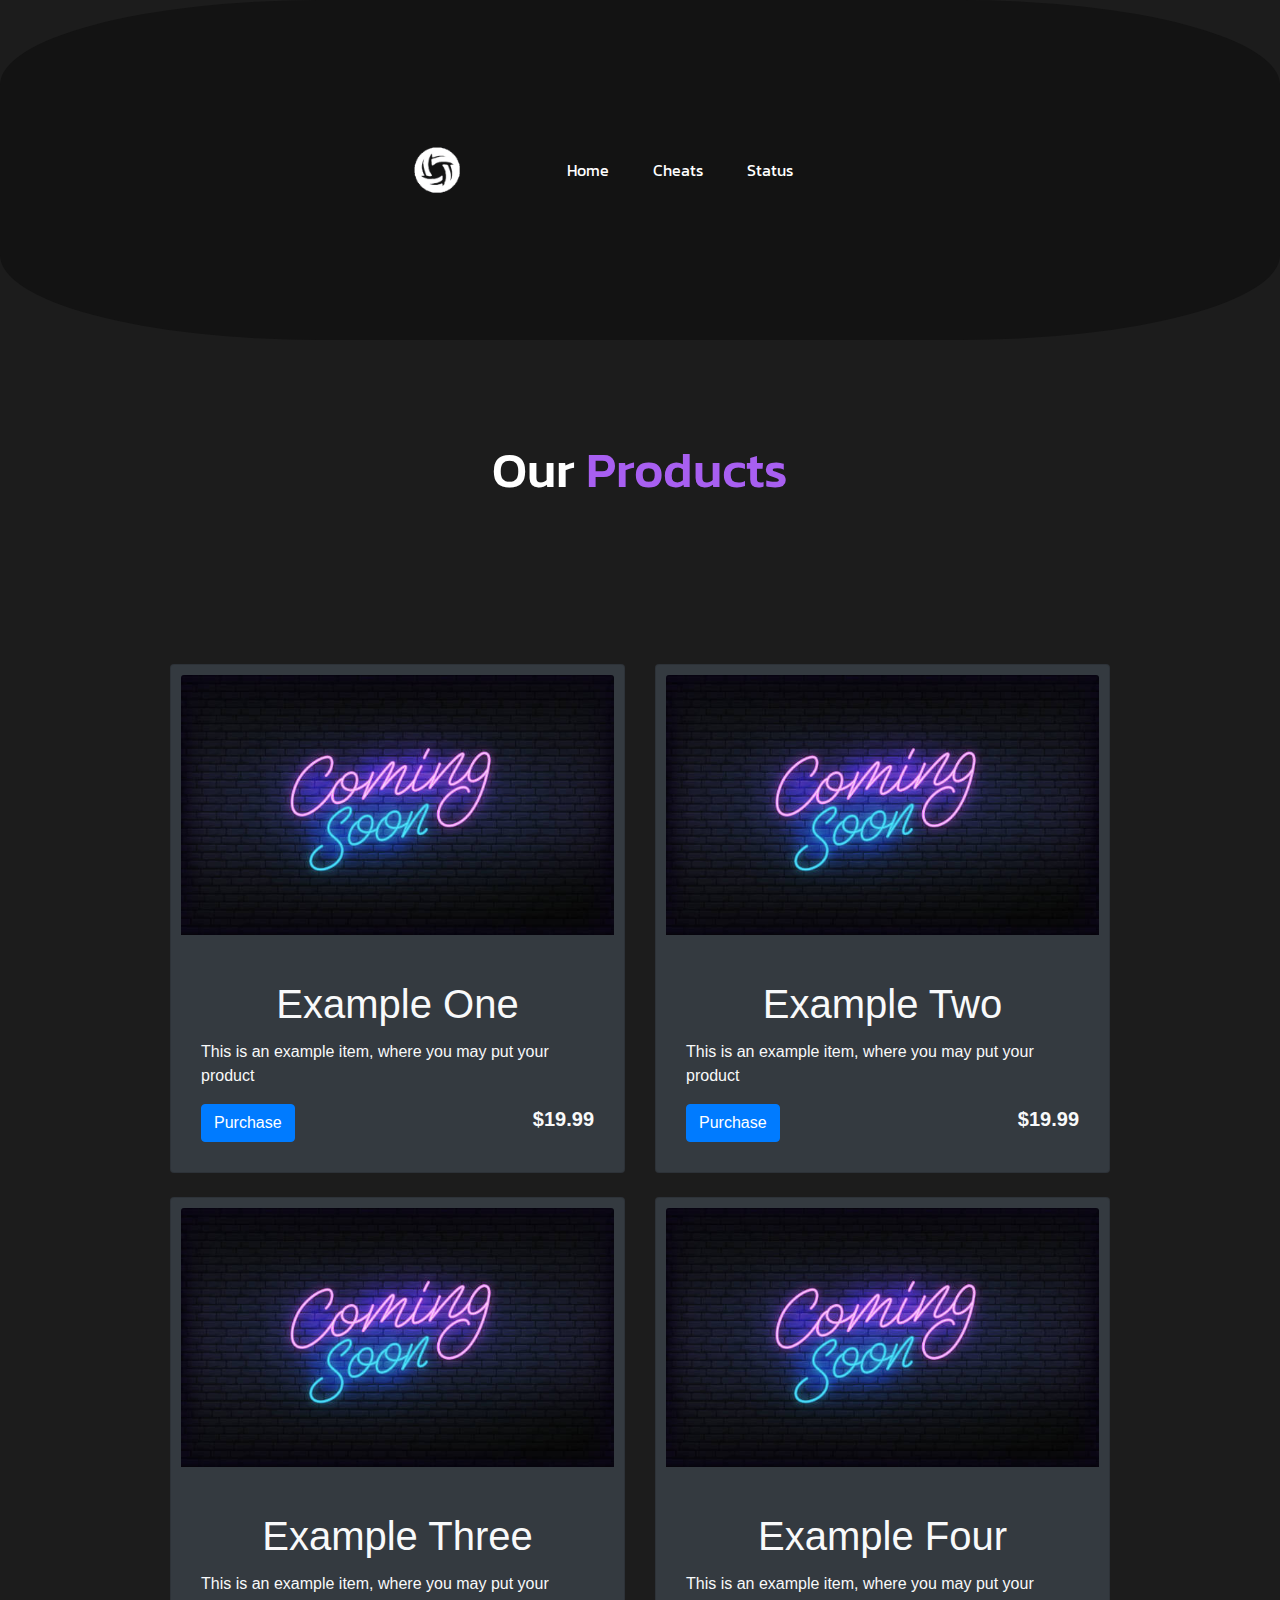
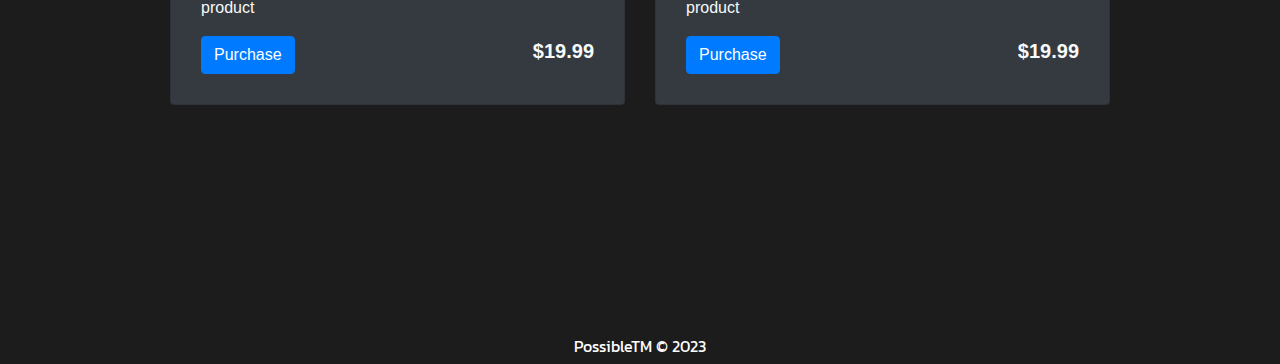
<file: Pages/cheats.html>
<!DOCTYPE html>
<html>
    <head>
        <link rel="stylesheet" href="../styles.css">
        <link rel="stylesheet" href="styles/cheats.css">
        <link rel="preconnect" href="https://fonts.googleapis.com">
        <link rel="preconnect" href="https://fonts.gstatic.com" crossorigin>
        <link href="https://fonts.googleapis.com/css2?family=Kanit:wght@600&display=swap" rel="stylesheet">        
        <link rel="stylesheet" href="https://cdnjs.cloudflare.com/ajax/libs/font-awesome/6.4.0/css/all.min.css" integrity="sha512-iecdLmaskl7CVkqkXNQ/ZH/XLlvWZOJyj7Yy7tcenmpD1ypASozpmT/E0iPtmFIB46ZmdtAc9eNBvH0H/ZpiBw==" crossorigin="anonymous" referrerpolicy="no-referrer" />
    
        <link rel="stylesheet" href="https://maxcdn.bootstrapcdn.com/bootstrap/4.3.1/css/bootstrap.min.css">
        <link href="https://cdn.sellix.io/static/css/embed.css" rel="stylesheet" />
    </head>

    <body>
        <div class="nav-container">
            <div class="nav-bar">
                <a class="img-logo" href="../index.html"><img src="../Images/Untitled.png" alt="cool-logo"</a>
                <nav>
                    <a href="../index.html">Home</a>
                    <a href="cheats.html">Cheats</a>
                    <a href="status.html">Status</a>
                </nav>
            </div>
        </div>
        <h1 class="features-text features-position">Our <a class="brand-name-text">Products</a></h1>

        <div class="container product-container">
            <div class="row">
                <div class="col-lg-6 mb-4">
                    <div class="card bg-dark">
                        <img src="../Images/istockphoto-1144514162-612x612.jpg" class="card-img-top" alt="Item 1 Image">
                        <div class="card-body">
                            <h5 class="card-title text-light">Example One</h5>
                            <p class="card-text text-light">This is an example item, where you may put your product</p>
                            <button data-sellix-product="649b95d231d58" type="submit" class="btn btn-primary">Purchase</button>
                            <span class="price text-light">$19.99</span>
                        </div>
                    </div>
                </div>
                <div class="col-lg-6 mb-4">
                    <div class="card bg-dark">
                        <img src="../Images/istockphoto-1144514162-612x612.jpg" class="card-img-top" alt="Item 1 Image">
                        <div class="card-body">
                            <h5 class="card-title text-light">Example Two</h5>
                            <p class="card-text text-light">This is an example item, where you may put your product</p>
                            <button data-sellix-product="649b95d231d58" type="submit" class="btn btn-primary">Purchase</button>
                            <span class="price text-light">$19.99</span>
                        </div>
                    </div>
                </div>

                <div class="col-lg-6 mb-4">
                    <div class="card bg-dark">
                        <img src="../Images/istockphoto-1144514162-612x612.jpg" class="card-img-top" alt="Item 1 Image">
                        <div class="card-body">
                            <h5 class="card-title text-light">Example Three</h5>
                            <p class="card-text text-light">This is an example item, where you may put your product</p>
                            <button data-sellix-product="649b95d231d58" type="submit" class="btn btn-primary">Purchase</button>
                            <span class="price text-light">$19.99</span>
                        </div>
                    </div>
                </div>

                <div class="col-lg-6 mb-4">
                    <div class="card bg-dark">
                        <img src="../Images/istockphoto-1144514162-612x612.jpg" class="card-img-top" alt="Item 1 Image">
                        <div class="card-body">
                            <h5 class="card-title text-light">Example Four</h5>
                            <p class="card-text text-light">This is an example item, where you may put your product</p>
                            <button data-sellix-product="649b95d231d58" type="submit" class="btn btn-primary">Purchase</button>
                            <span class="price text-light">$19.99</span>
                        </div>
                    </div>
                </div>
            </div>
            

        </div>
        



        <script src="https://maxcdn.bootstrapcdn.com/bootstrap/4.3.1/js/bootstrap.min.js"></script>
        <script src="https://cdn.sellix.io/static/js/embed.js"></script>
    </body>

    <footer>
        <a>PossibleTM &copy; 2023</a>
    </footer>
</html>
</file>
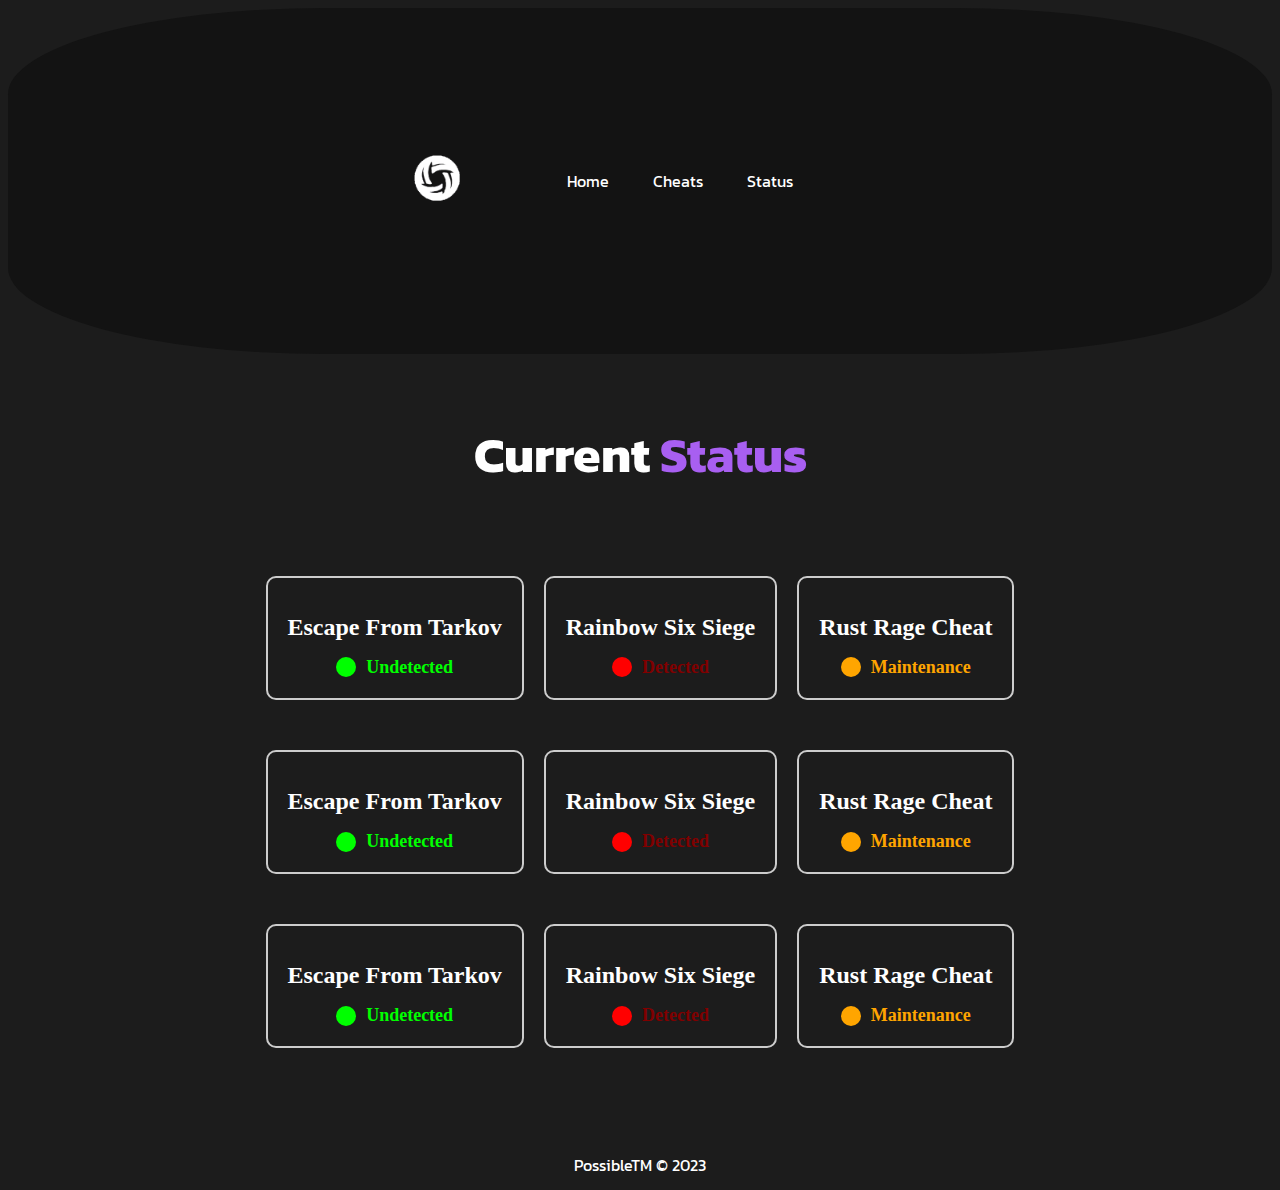
<file: Pages/status.html>
<!DOCTYPE html>
<html>
    <head>
        <link rel="stylesheet" href="../styles.css">
        <link rel="stylesheet" href="styles/status.css">
        <link rel="preconnect" href="https://fonts.googleapis.com">
        <link rel="preconnect" href="https://fonts.gstatic.com" crossorigin>
        <link href="https://fonts.googleapis.com/css2?family=Kanit:wght@600&display=swap" rel="stylesheet">        
        <link rel="stylesheet" href="https://cdnjs.cloudflare.com/ajax/libs/font-awesome/6.4.0/css/all.min.css" integrity="sha512-iecdLmaskl7CVkqkXNQ/ZH/XLlvWZOJyj7Yy7tcenmpD1ypASozpmT/E0iPtmFIB46ZmdtAc9eNBvH0H/ZpiBw==" crossorigin="anonymous" referrerpolicy="no-referrer" />
    
        <link href="https://cdn.jsdelivr.net/npm/bootstrap@5.3.0-alpha3/dist/css/bootstrap.min.css" rel="stylesheet" integrity="sha384-KK94CHFLLe+nY2dmCWGMq91rCGa5gtU4mk92HdvYe+M/SXH301p5ILy+dN9+nJOZ" crossorigin="anonymous">

    </head>

    <body>
        <div class="nav-container">
            <div class="nav-bar">
                <a class="img-logo" href="../index.html"><img src="../Images/Untitled.png" alt="cool-logo"</a>
                <nav>
                    <a href="../index.html">Home</a>
                    <a href="cheats.html">Cheats</a>
                    <a href="status.html">Status</a>
                </nav>
            </div>
        </div>
        

        <h1 class="text-status-header features-text">Current <a class="brand-name-text">Status</a></h1>

        <div class="status-container">
            <div class="cheat-status">
                <h1>Escape From Tarkov</h1>
                <div class="status">
                    <div class="status-circle undetected"></div>
                    <span class="text-undetected">Undetected</span>
                </div>
            </div>

            <div class="cheat-status">
                <h1>Rainbow Six Siege</h1>
                <div class="status">
                    <div class="status-circle detected"></div>
                    <span class="text-detected">Detected</span>
                </div>
            </div>

            <div class="cheat-status">
                <h1>Rust Rage Cheat</h1>
                <div class="status">
                    <div class="status-circle maintenance"></div>
                    <span class="text-maintenance">Maintenance</span>
                </div>
            </div>
        </div>
        
        <div class="status-container">
            <div class="cheat-status">
                <h1>Escape From Tarkov</h1>
                <div class="status">
                    <div class="status-circle undetected"></div>
                    <span class="text-undetected">Undetected</span>
                </div>
            </div>

            <div class="cheat-status">
                <h1>Rainbow Six Siege</h1>
                <div class="status">
                    <div class="status-circle detected"></div>
                    <span class="text-detected">Detected</span>
                </div>
            </div>

            <div class="cheat-status">
                <h1>Rust Rage Cheat</h1>
                <div class="status">
                    <div class="status-circle maintenance"></div>
                    <span class="text-maintenance">Maintenance</span>
                </div>
            </div>
        </div>
        
        <div class="status-container">
            <div class="cheat-status">
                <h1>Escape From Tarkov</h1>
                <div class="status">
                    <div class="status-circle undetected"></div>
                    <span class="text-undetected">Undetected</span>
                </div>
            </div>

            <div class="cheat-status">
                <h1>Rainbow Six Siege</h1>
                <div class="status">
                    <div class="status-circle detected"></div>
                    <span class="text-detected">Detected</span>
                </div>
            </div>

            <div class="cheat-status">
                <h1>Rust Rage Cheat</h1>
                <div class="status">
                    <div class="status-circle maintenance"></div>
                    <span class="text-maintenance">Maintenance</span>
                </div>
            </div>
        </div>
        
        



        <script src="https://ajax.googleapis.com/ajax/libs/jquery/3.5.1/jquery.min.js"></script>
        <script src="https://cdnjs.cloudflare.com/ajax/libs/popper.js/1.14.7/umd/popper.min.js"></script>
        <script src="https://maxcdn.bootstrapcdn.com/bootstrap/4.3.1/js/bootstrap.min.js"></script>
    </body>

    <footer>
        <a>PossibleTM &copy; 2023</a>
    </footer>
</html>
</file>
<file: styles.css>
body{
    background-color: rgba(28,28,28 , 1.0) !important;
}


@keyframes glowingAnimation {
    0% {
      box-shadow: 0 0 10px 2px rgba(168, 95, 241, 0.8);
    }
    50% {
      box-shadow: 0 0 20px 6px rgba(168, 95, 241, 0.5);
    }
    100% {
      box-shadow: 0 0 10px 2px rgba(168, 95, 241, 0.8);
    }
  }

  @keyframes waveAnimation {
    0% {
      background-position: 0 0;
    }
    100% {
      background-position: 100% 0;
    }
  }

  
  .glowing-div {

    background-color: #221330;

    width: 400px;
    height: 200px;

    border: 5px solid #a85ff1;
    animation: glowingAnimation 3s infinite;
  }

  .outline-video{
    background-color: #221330;

    width: 400px;
    height: 200px;

    border: 5px solid #a85ff1;
    animation: glowingAnimation 3s infinite;

  }


  .container {
    align-items: center;
    justify-content: center;
    display: flex;
    gap: 25px;

    margin-bottom: 20px;
  }

.icon-circle {
    display: flex;
    align-items: center;
    justify-content: center;

    width: 50px;
    height: 50px;

    margin: 5% auto;
    border-radius: 50%;
    background-color: #a85ff1;
    animation: glowingAnimation 3s infinite;
  }
  
  .card-icon {
    display: flex;
    align-items: center;
    justify-content: center;
    color: #ffffff;
    font-size: 1.2rem;
  }
  

.card-title{
  color: white;
  font-family:'Franklin Gothic Medium', sans-serif;
  text-align: center;
  margin-top: 25px;
  font-size: 40px;
}

#discord-text{
  transition: 1s ease-in;
}

#discord-text:hover
{
  font-size: 100px;
}


.welcome-container
{
  display: flex;
  align-items: center;
  justify-content: center;

  gap: 200px;

}

.welcome-text-container{
  color: white;
  font-family: 'Kanit', sans-serif;
}

.brand-name-text{
  color: #a85ff1;
  transition: color 0.3s ease-in;
}

.brand-name-text:hover{
  color: #462e5c;
}


.welcome-text-container h1{
  text-align: center;
  font-size: 50px;
}

.welcome-text-container h3{
  text-align: center;
  font-size: 25px;
}

.welcome-section{
  margin-top: 150px;
  height: 650px;
}

.features-text {
  text-align: center;
  color: white;
  font-family: 'Kanit', sans-serif;
  font-size: 50px;
}

.nav-bar a {
  text-align: center !important;
  color: white !important;
  font-family: 'Kanit', sans-serif;
  padding: 20px;
  text-decoration: none !important;
  position: relative;
  overflow: hidden !important;
}

.nav-bar a::before {
  content: '';
  position: absolute;
  bottom: 0;
  left: 50%;
  transform: translateX(-50%);
  width: 100%;
  height: 0;
  background-image: linear-gradient(to right, #a85ff1, #221330);
  opacity: 0;
  transition: height 0.5s ease-in-out, opacity 0.5s ease-in-out;
  color: white;

}

.nav-bar a:hover::before {
  height: 10%;
  opacity: 0.8;
}


.nav-bar{
  display: flex;

  margin-left: -100px;

  justify-content: center;
  align-items: center;

  padding: 100px;

}

.img-logo img{
  height: 100px;
}

.nav-container{

  border-radius: 25%;

  background-color: rgba(19, 19, 19, 1.0);
  
}


.connect-container{
  display: flex;
  align-items: center;
  justify-content: center;

  gap: 200px;
}

.connect-text-container h1{
  color: white;
  font-family: 'Kanit', sans-serif;

  font-size: 50px;
}

.connect-image-container img{
  float: right;
  width: 200px;
  height: 200px;
}

.connect-section{
  margin-top: 200px;
}

.connect-text-container a{
  text-decoration: none;
}



footer {
  margin-top: 100px;
  text-align: center;
  padding: 5px;
}

footer a {
  color: white !important;
  text-decoration: none;

  font-family: 'Kanit', sans-serif;

}

footer a:hover {
  color: #a85ff1 !important;

}





















.video-container {
  width: 600px;
  height: 350px;
  perspective: 600px;
}

.video-thumbnail {
  position: relative;
  width: 100%;
  height: 100%;
  cursor: pointer;
  transition: transform 0.3s ease-in-out;
  transform-style: preserve-3d;
  transform: rotateY(-25deg) translateZ(-80px);


  border: #a85ff1 solid 5px;
}

.video-thumbnail:hover {
  transform: rotateY(0deg) translateZ(-50px);
}

.video-thumbnail img {
  width: 100%;
  height: 100%;
}

.play-button:hover {
  opacity: 1;
}

.play-button:active {
  transform: translate(-50%, -50%) rotateY(25deg) scale(0.9);
}
</file>
<file: Pages/styles/cheats.css>
.product-container{
    margin-top: 5%;
    padding: 100px !important;

}

.features-position{
    margin-top: 100px;
}

.price{
    float: right;
    font-size: 20px;
    font-weight: bold;
}



.card{    
    padding: 10px;
}

.brand-name-text{
    color: #a85ff1 !important;
}
</file>
<file: Pages/styles/status.css>
.status-container {
    display: flex;
    justify-content: center;
    align-items: center;
    gap: 20px;
    flex-wrap: wrap;
    flex-direction: row;
    flex: 1 1 160px !important;
  }
  
  .status-container>* {
    flex: 1 1 calc(33.33% - 20px); /* Update the flex value to divide the container into three equal columns with a 20px gap */
  }
  
  .text-status-header {
    margin-top: 5%;
  }
  
  .text-status-header a {
    text-decoration: none !important;
  }
  
  .cheat-status {
    flex-wrap: wrap;
    text-align: center;
    margin-top: 50px;
    border: 2px solid #ccc;
    border-radius: 10px;
    padding: 20px;
    max-width: fit-content;
  }
  
  .cheat-status h1 {
    font-size: 24px;
    color: white;
  }
  
  .status {
    display: flex;
    align-items: center;
    justify-content: center;
    margin-top: 10px;
  }
  
  .status-circle {
    width: 20px;
    height: 20px;
    border-radius: 50%;
    margin-right: 10px;
  }
  
  .status span {
    font-size: 18px;
  }
  
  .undetected {
    background-color: rgb(0, 255, 0);
  }
  
  .detected {
    background-color: red;
  }
  
  .maintenance {
    background-color: orange;
  }
  
  .text-detected {
    color: maroon !important;
    font-weight: bold !important;
  }
  
  .text-maintenance {
    color: orange !important;
    font-weight: bold !important;
  }
  
  .text-undetected {
    color: rgb(0, 255, 0) !important;
    font-weight: bold !important;
  }
</file>
